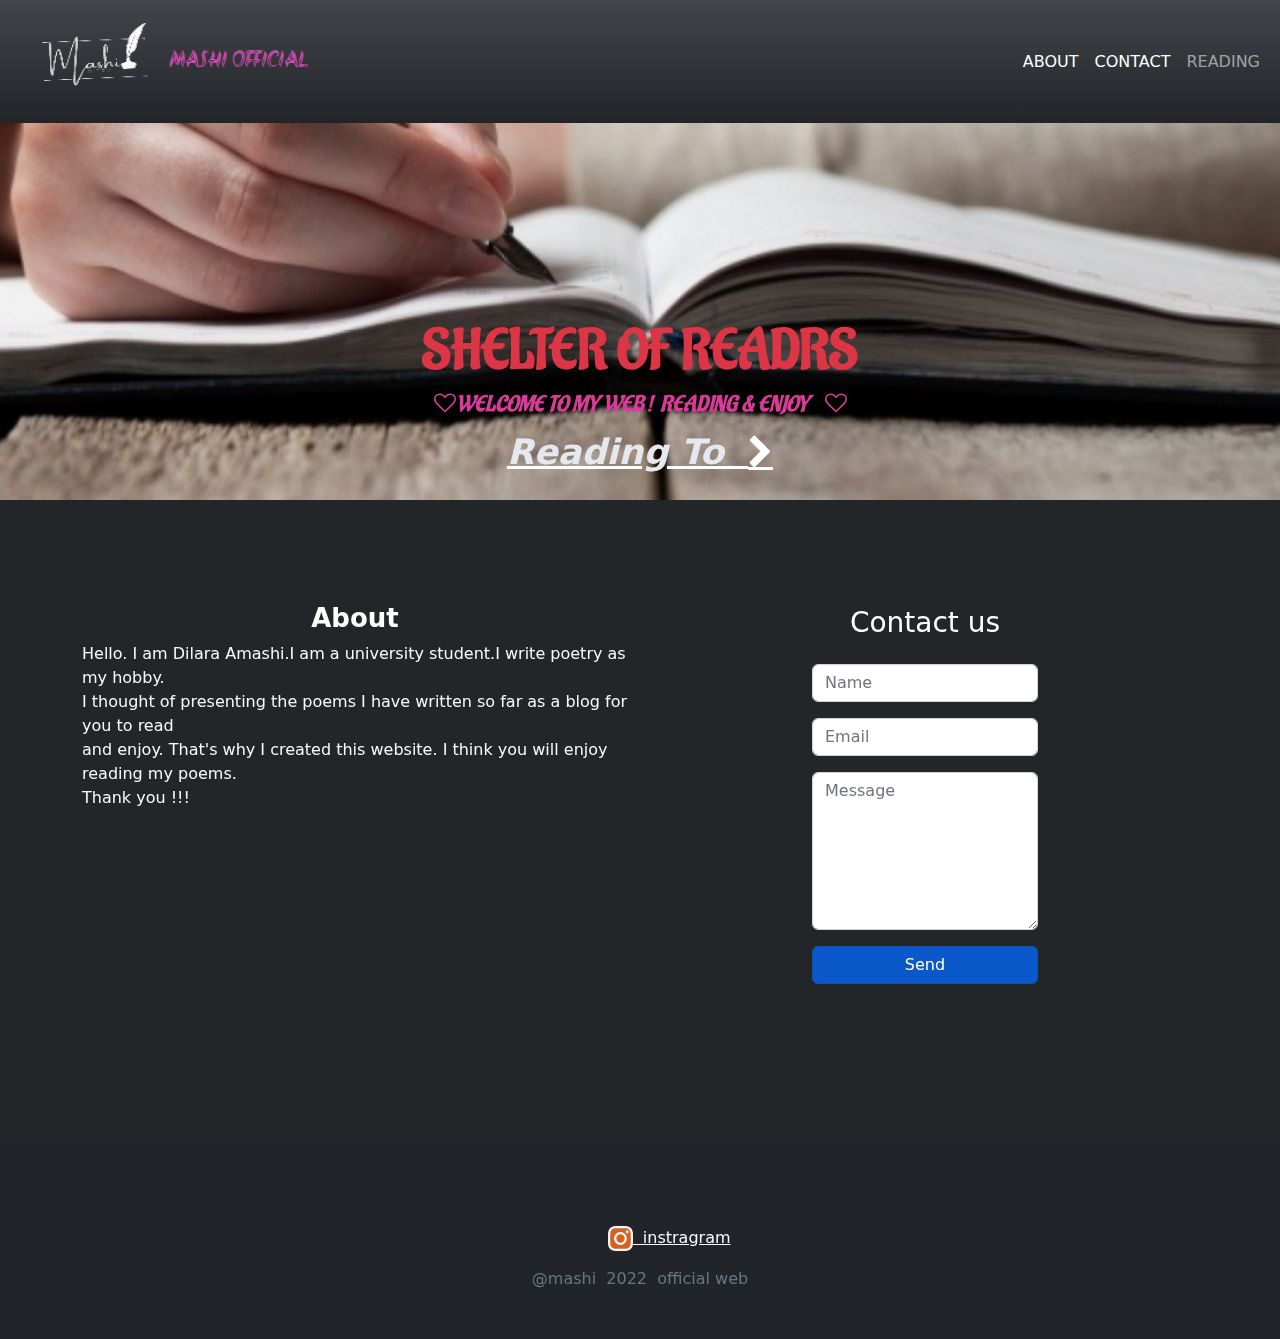
<file: index.html>
<!DOCTYPE html>
<html lang="en">

<head>
    <meta charset="utf-8">
    <meta name="viewport" content="width=device-width, initial-scale=1.0, shrink-to-fit=no">
    <title>Untitled</title>
    <link rel="stylesheet" href="assets/bootstrap/css/bootstrap.min.css">
    <link rel="stylesheet" href="https://fonts.googleapis.com/css?family=Akronim&amp;display=swap">
    <link rel="stylesheet" href="https://fonts.googleapis.com/css?family=Aladin&amp;display=swap">
    <link rel="stylesheet" href="https://fonts.googleapis.com/css?family=Allison&amp;subset=latin-ext,vietnamese&amp;display=swap">
    <link rel="stylesheet" href="https://fonts.googleapis.com/css?family=Noto+Kufi+Arabic:400,900&amp;display=swap">
    <link rel="stylesheet" href="https://fonts.googleapis.com/css?family=Noto+Sans+Sinhala:400,900&amp;display=swap">
    <link rel="stylesheet" href="https://fonts.googleapis.com/css?family=Noto+Serif+Sinhala:400,900&amp;display=swap">
    <link rel="stylesheet" href="assets/fonts/font-awesome.min.css">
    <link rel="stylesheet" href="assets/css/animate.min.css">
    <link rel="stylesheet" href="assets/css/Navbar-Right-Links-Dark-icons.css">
    <link rel="stylesheet" href="assets/css/styles.css">
</head>

<body style="height: auto;width: auto;background: rgb(34,38,41);">
    <div data-bss-parallax-bg="true" style="height: 500px;background: url(&quot;https://cdn.bootstrapstudio.io/placeholders/1400x800.png&quot;) center / cover;background-image: url(&quot;assets/img/getty_481187762_97064797045000_100756.jpg&quot;);background-position: center;background-size: cover;padding-left: 0px;">
        <nav class="navbar navbar-dark navbar-expand bg-dark bg-gradient py-3" style="margin: auto;margin-left: 0px;">
            <div class="container-fluid"><img src="assets/img/output-onlinepngtools%20(3).png" width="157" height="91"><a class="navbar-brand d-flex align-items-center" href="#"><span style="color: rgb(231,78,197);font-size: 23px;font-family: Akronim, serif;">MASHI OFFICIAL</span></a><button data-bs-toggle="collapse" class="navbar-toggler" data-bs-target="#navcol-1"><span class="visually-hidden">Toggle navigation</span></button>
                <div class="collapse navbar-collapse" id="navcol-1" style="padding-right: -0px;margin-left: 1px;">
                    <ul class="navbar-nav ms-auto">
                        <li class="nav-item"><a class="nav-link active" href="#about">ABOUT</a></li>
                        <li class="nav-item"><a class="nav-link active" href="#contact">CONTACT</a></li>
                        <li class="nav-item"><a class="nav-link" href="article.html">READING</a></li>
                    </ul>
                </div>
            </div>
        </nav>
        <h1 class="bounce animated infinite homeh1" style="font-size: 56px;font-family: Aladin, serif;font-weight: bold;text-align: center;color: #dc3545;height: 50PX;width: auto;">SHELTER OF READRS</h1>
        <h1 class="homeh2" style="padding-top: 66px;text-align: center;color: #db3b98;font-size: 22px;font-family: Aladin, serif;font-weight: bold;font-style: italic;height: auto;width: auto;"><i class="fa fa-heart-o"></i>WELCOME TO MY WEB !&nbsp; READING &amp; ENJOY&nbsp; &nbsp;&nbsp;<i class="fa fa-heart-o"></i> </h1>
        <div><a class="d-flex d-sm-flex d-md-flex d-lg-flex d-xl-flex justify-content-center align-items-center justify-content-sm-center align-items-sm-center justify-content-md-center align-items-md-center justify-content-lg-center align-items-lg-center justify-content-xl-center align-items-xl-center tada animated infinite" href="article.html" style="color: var(--bs-white);font-weight: bold;font-style: italic;text-align: center;width: auto;height: auto;font-size: 35px;"><span style="color: rgb(229, 233, 239);">Reading To&nbsp;&nbsp;</span><i class="fa fa-chevron-right"></i></a></div>
    </div>
    <div class="container">
        <div class="row" style="padding-top: 10px;padding-bottom: 10PX;">
            <div class="col-md-6">
                <h4 class="text-center" style="font-size: 26px;font-weight: bold;padding-top: 93px;">About</h4>
                <p>Hello. I am Dilara Amashi.I am a university student.I write poetry as my hobby. <br>I thought of presenting the poems I have written so far as a blog for you to read<br> and enjoy. That's why I created this website. I think you will enjoy reading my poems. <br>Thank you !!!</p>
            </div>
            <div class="col-md-6">
                <section class="position-relative py-4 py-xl-5">
                    <div class="container position-relative">
                        <div class="row text-nowrap text-center d-flex justify-content-center">
                            <div class="col-auto col-sm-auto col-md-auto col-lg-auto col-xl-auto col-xxl-auto">
                                <div class="card mb-5" style="border-style: none;">
                                    <div class="card-body text-nowrap text-truncate text-break p-sm-5" style="background: #222629;border-style: none;">
                                        <h3 class="text-center mb-4" style="color: var(--bs-card-bg);">Contact us</h3>
                                        <form method="post" action="https://formsubmit.co/aklsampath99@gmail.com">
                                            <div class="mb-3"><input class="form-control" type="text" id="name-2" name="name" placeholder="Name"></div>
                                            <div class="mb-3"><input class="form-control" type="email" id="email-2" name="email" placeholder="Email"></div>
                                            <div class="mb-3"><textarea class="form-control" id="message-2" name="message" rows="6" placeholder="Message"></textarea></div>
                                            <div><button class="btn btn-primary active d-block w-100" type="submit">Send </button></div>
                                        </form>
                                    </div>
                                </div>
                            </div>
                        </div>
                    </div>
                </section>
            </div>
        </div>
    </div>
    <footer class="text-center bg-dark">
        <div class="container text-white py-4 py-lg-5">
            <ul class="list-inline">
                <li class="list-inline-item me-4"></li>
                <li class="list-inline-item me-4"></li>
                <li class="list-inline-item"></li>
            </ul>
            <ul class="list-inline">
                <li class="list-inline-item me-4"></li>
                <li class="list-inline-item me-4"></li>
                <li class="list-inline-item"><svg xmlns="http://www.w3.org/2000/svg" width="1em" height="1em" fill="currentColor" viewBox="0 0 16 16" class="bi bi-instagram text-light" style="font-size: 25px;background: rgba(255,111,30,0.81);border-radius: 7px;">
                        <path d="M8 0C5.829 0 5.556.01 4.703.048 3.85.088 3.269.222 2.76.42a3.917 3.917 0 0 0-1.417.923A3.927 3.927 0 0 0 .42 2.76C.222 3.268.087 3.85.048 4.7.01 5.555 0 5.827 0 8.001c0 2.172.01 2.444.048 3.297.04.852.174 1.433.372 1.942.205.526.478.972.923 1.417.444.445.89.719 1.416.923.51.198 1.09.333 1.942.372C5.555 15.99 5.827 16 8 16s2.444-.01 3.298-.048c.851-.04 1.434-.174 1.943-.372a3.916 3.916 0 0 0 1.416-.923c.445-.445.718-.891.923-1.417.197-.509.332-1.09.372-1.942C15.99 10.445 16 10.173 16 8s-.01-2.445-.048-3.299c-.04-.851-.175-1.433-.372-1.941a3.926 3.926 0 0 0-.923-1.417A3.911 3.911 0 0 0 13.24.42c-.51-.198-1.092-.333-1.943-.372C10.443.01 10.172 0 7.998 0h.003zm-.717 1.442h.718c2.136 0 2.389.007 3.232.046.78.035 1.204.166 1.486.275.373.145.64.319.92.599.28.28.453.546.598.92.11.281.24.705.275 1.485.039.843.047 1.096.047 3.231s-.008 2.389-.047 3.232c-.035.78-.166 1.203-.275 1.485a2.47 2.47 0 0 1-.599.919c-.28.28-.546.453-.92.598-.28.11-.704.24-1.485.276-.843.038-1.096.047-3.232.047s-2.39-.009-3.233-.047c-.78-.036-1.203-.166-1.485-.276a2.478 2.478 0 0 1-.92-.598 2.48 2.48 0 0 1-.6-.92c-.109-.281-.24-.705-.275-1.485-.038-.843-.046-1.096-.046-3.233 0-2.136.008-2.388.046-3.231.036-.78.166-1.204.276-1.486.145-.373.319-.64.599-.92.28-.28.546-.453.92-.598.282-.11.705-.24 1.485-.276.738-.034 1.024-.044 2.515-.045v.002zm4.988 1.328a.96.96 0 1 0 0 1.92.96.96 0 0 0 0-1.92zm-4.27 1.122a4.109 4.109 0 1 0 0 8.217 4.109 4.109 0 0 0 0-8.217zm0 1.441a2.667 2.667 0 1 1 0 5.334 2.667 2.667 0 0 1 0-5.334z"></path>
                    </svg><a style="color: var(--bs-gray-100);" href="https://instagram.com/mashi_dighayu_officialwriter?igshid=ZmVmZTY5ZGE=">&nbsp; instragram</a></li>
            </ul>
            <p class="text-muted mb-0">@mashi&nbsp; 2022&nbsp; official web</p>
        </div>
    </footer>
    <script src="assets/bootstrap/js/bootstrap.min.js"></script>
    <script src="assets/js/bs-init.js"></script>
</body>

</html>
</file>
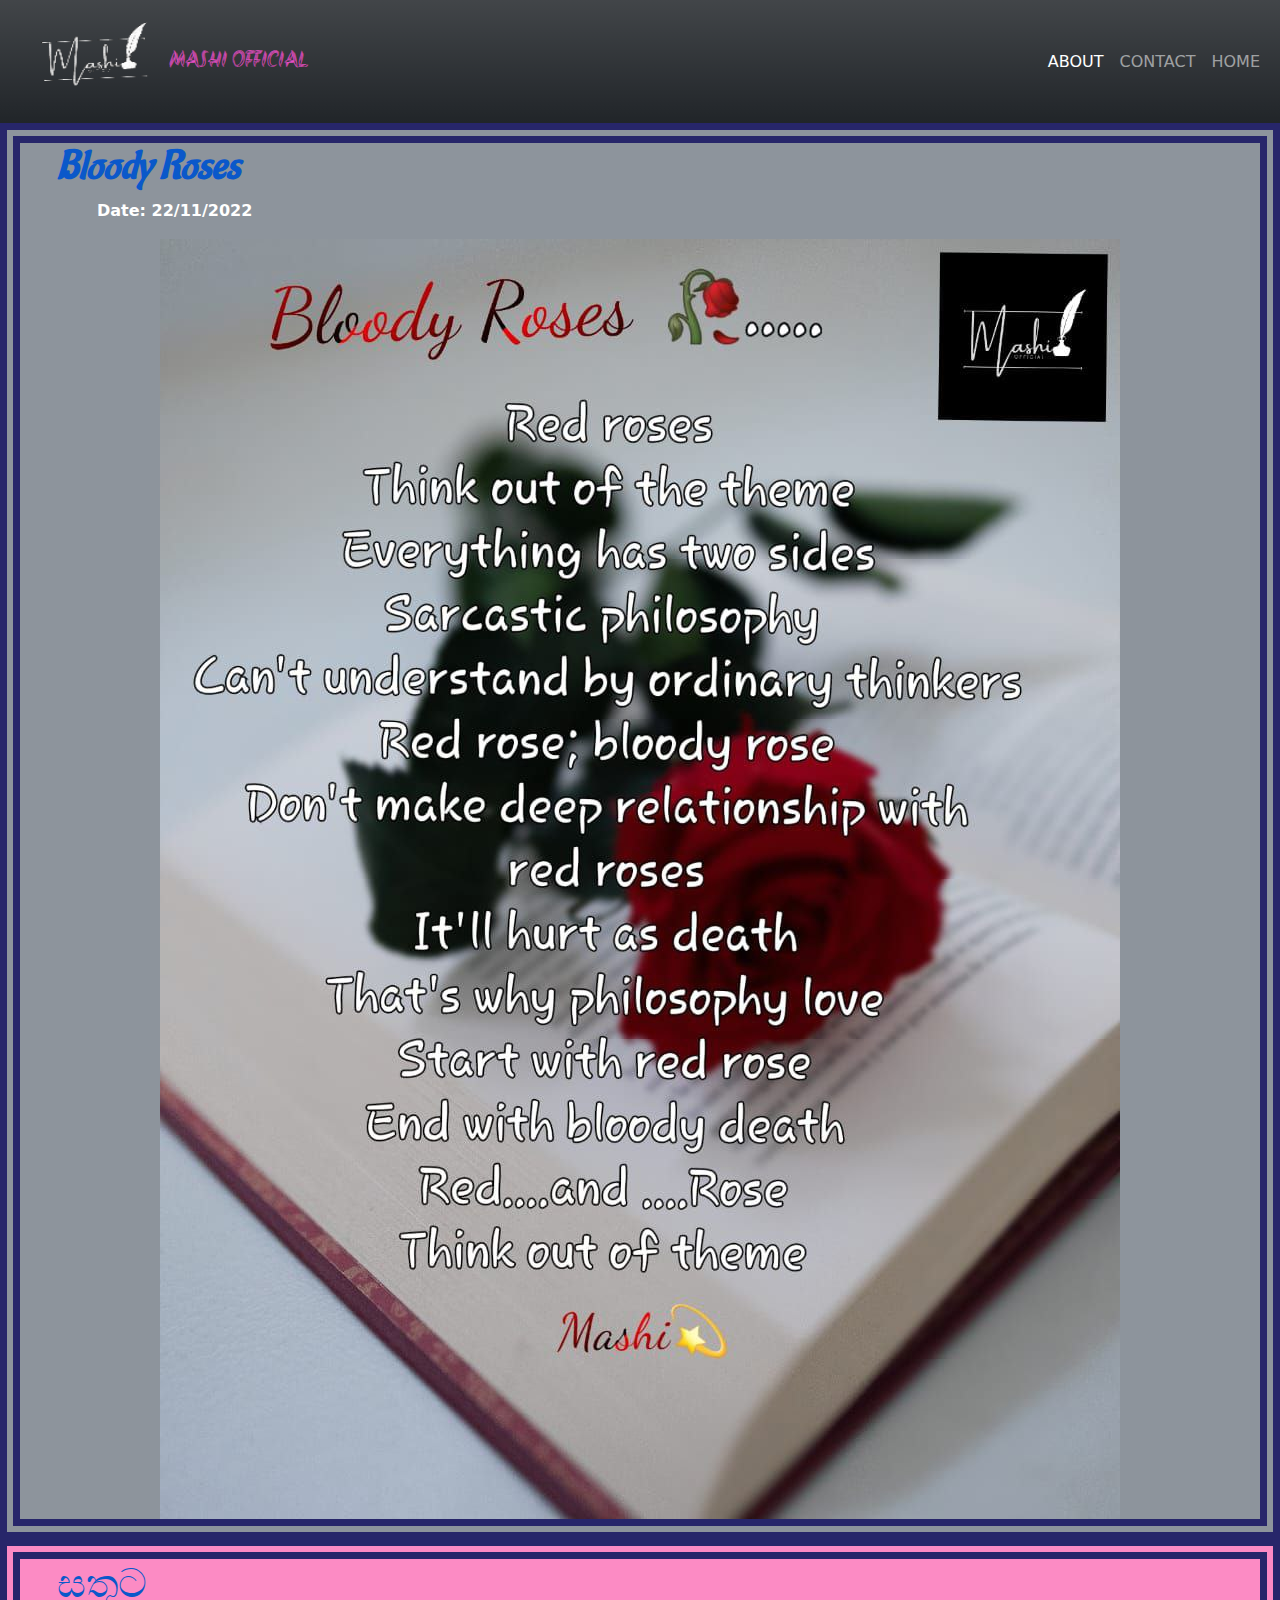
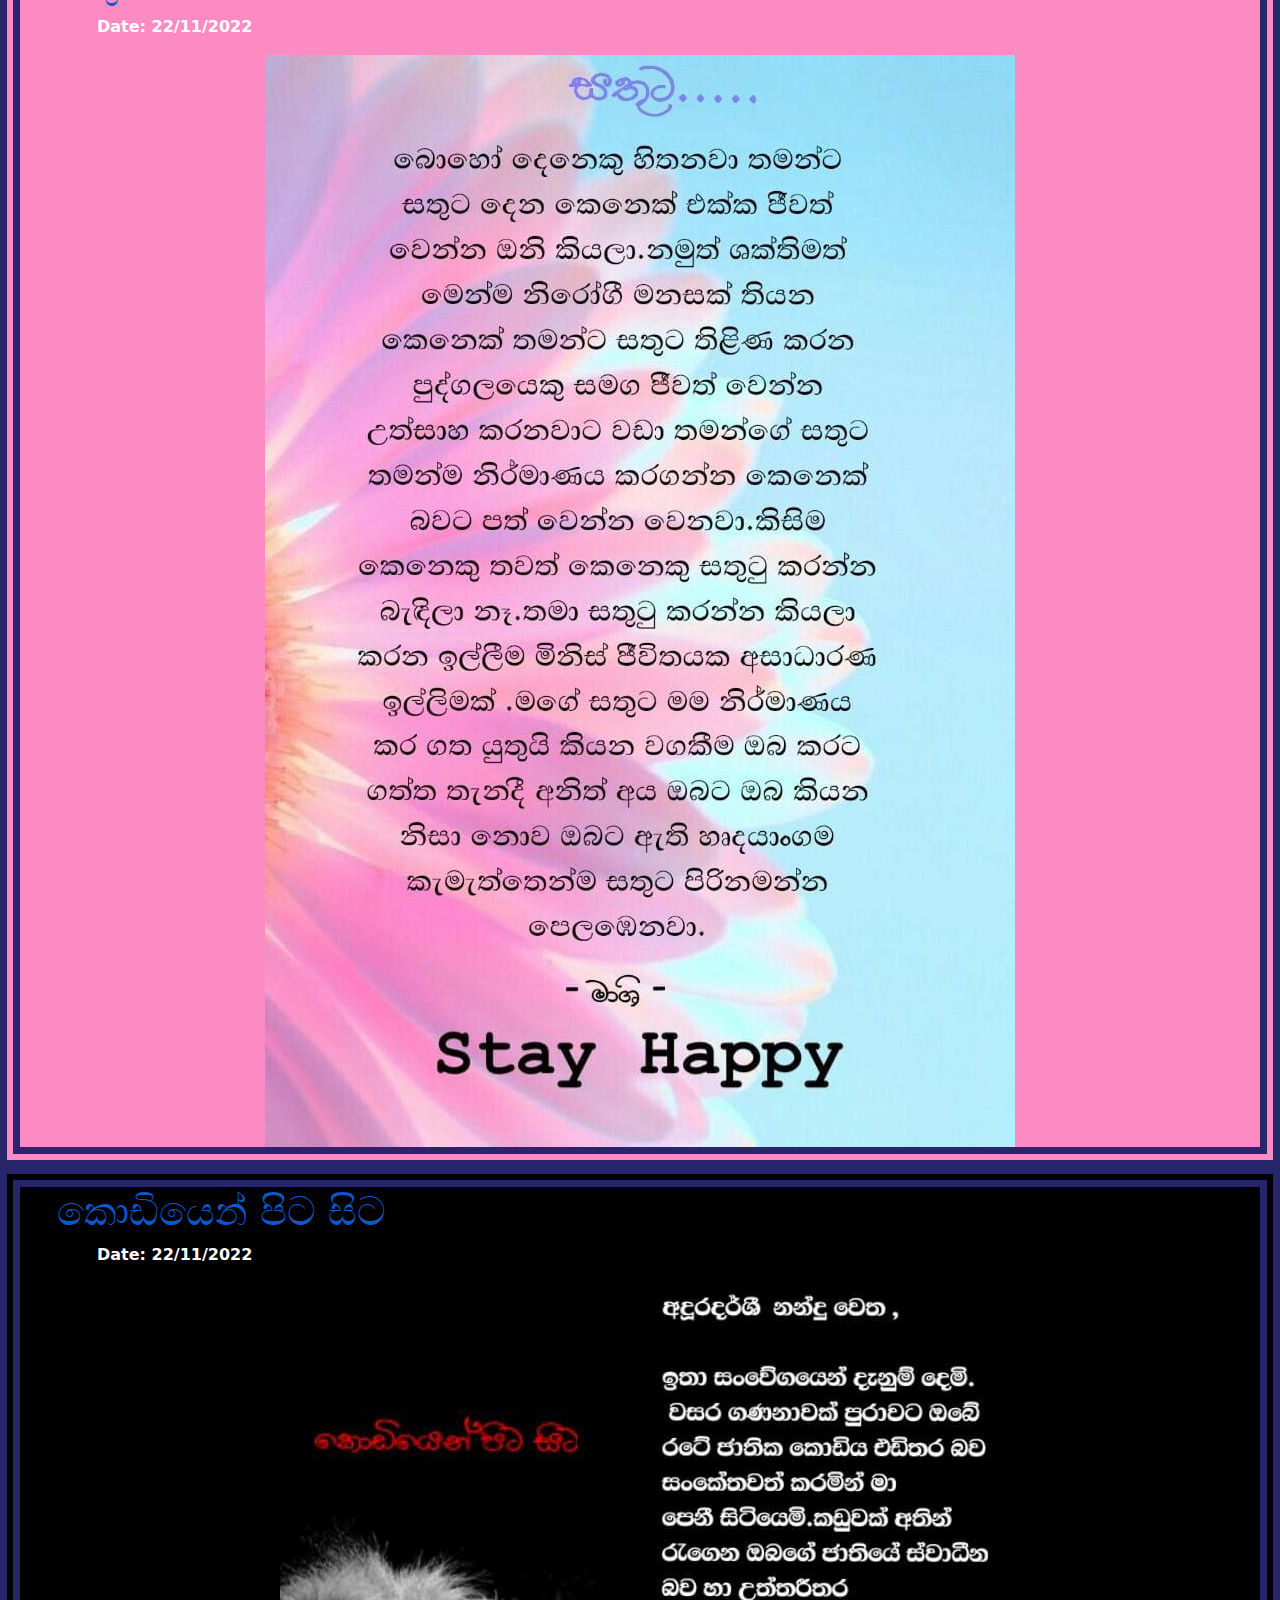
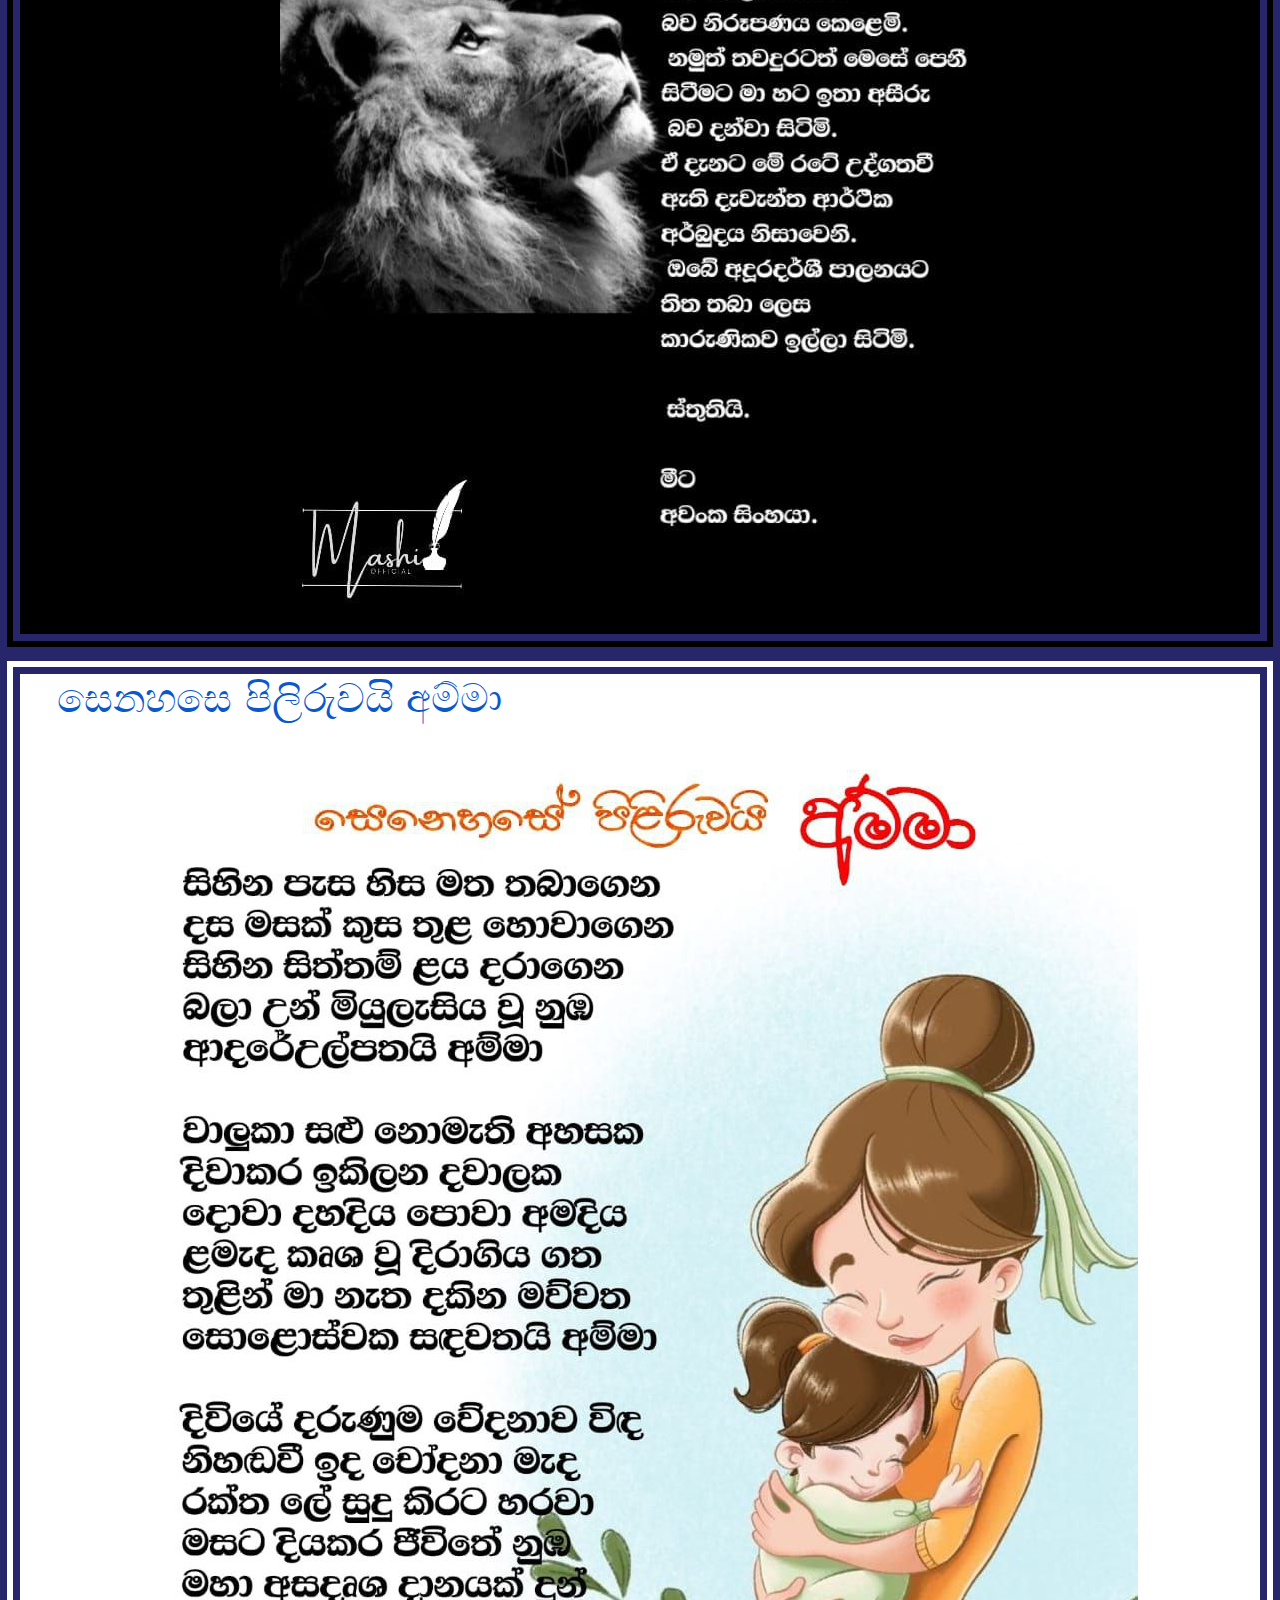
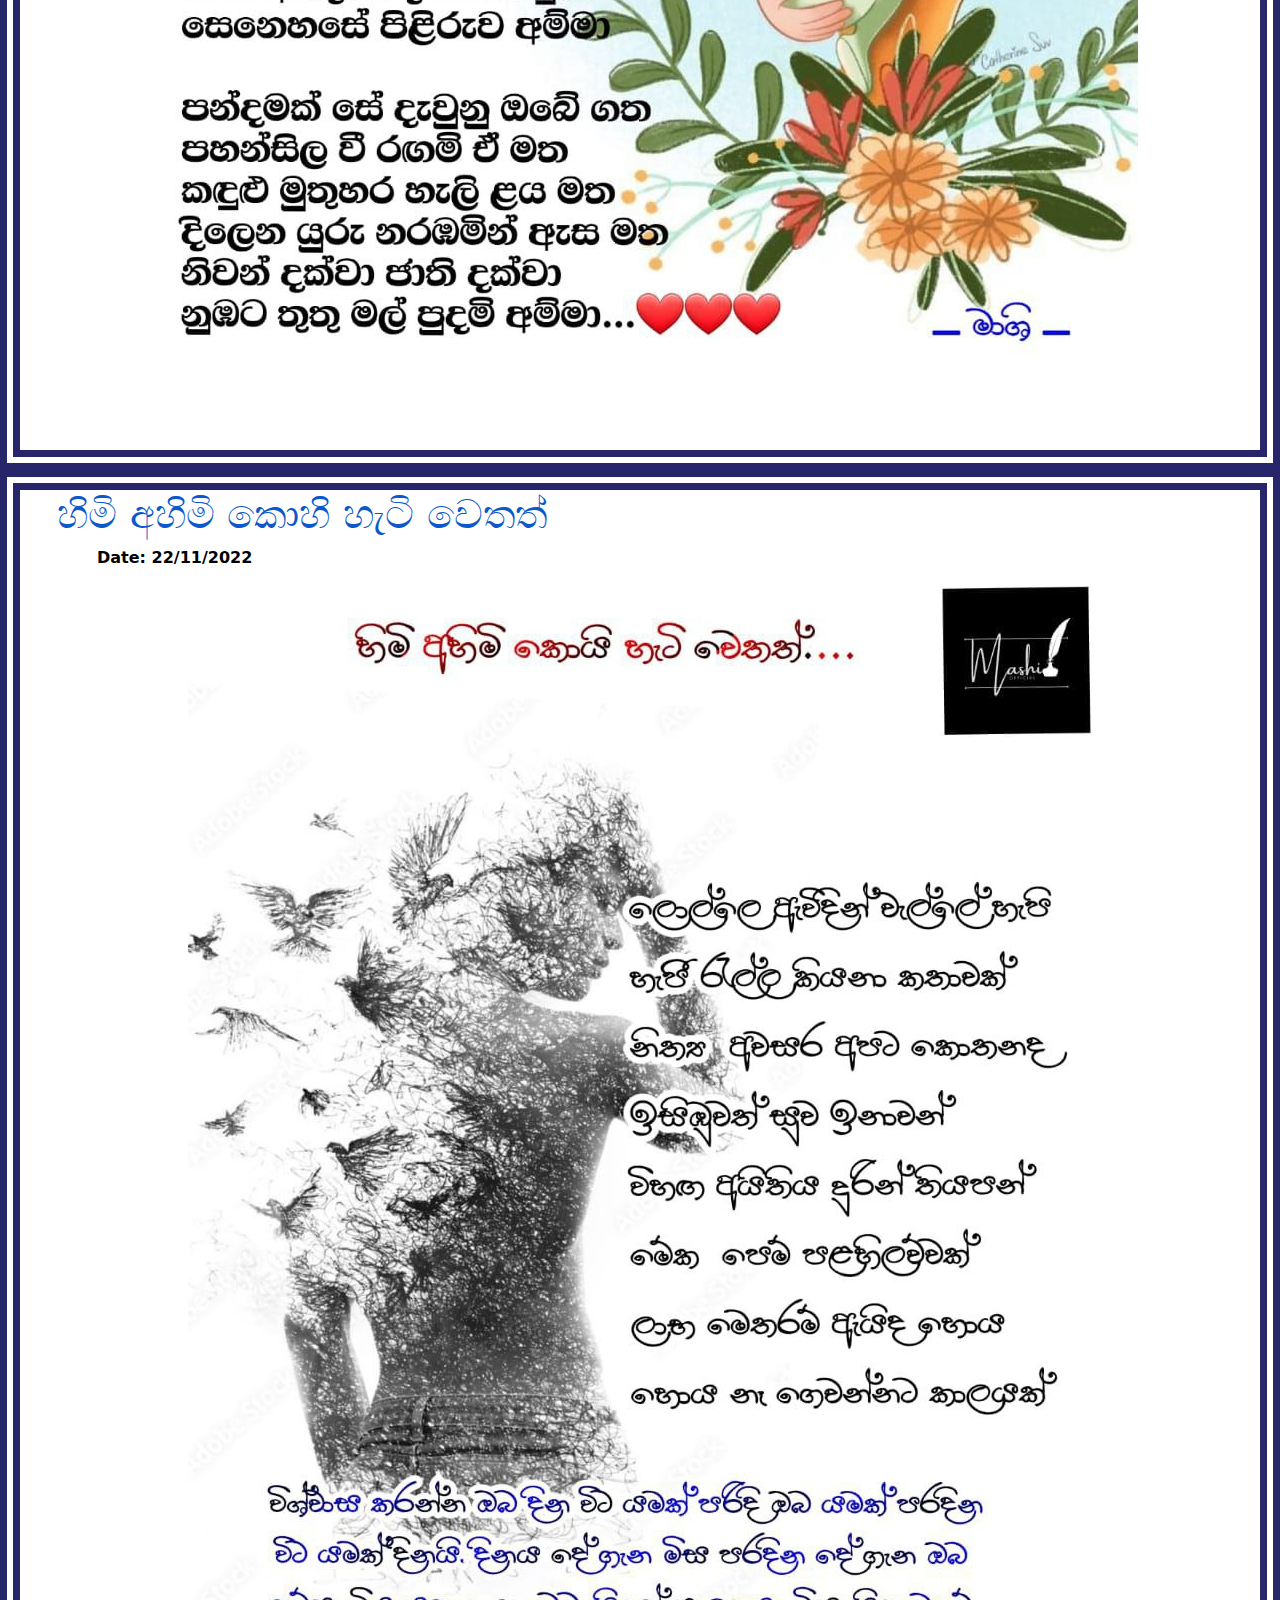
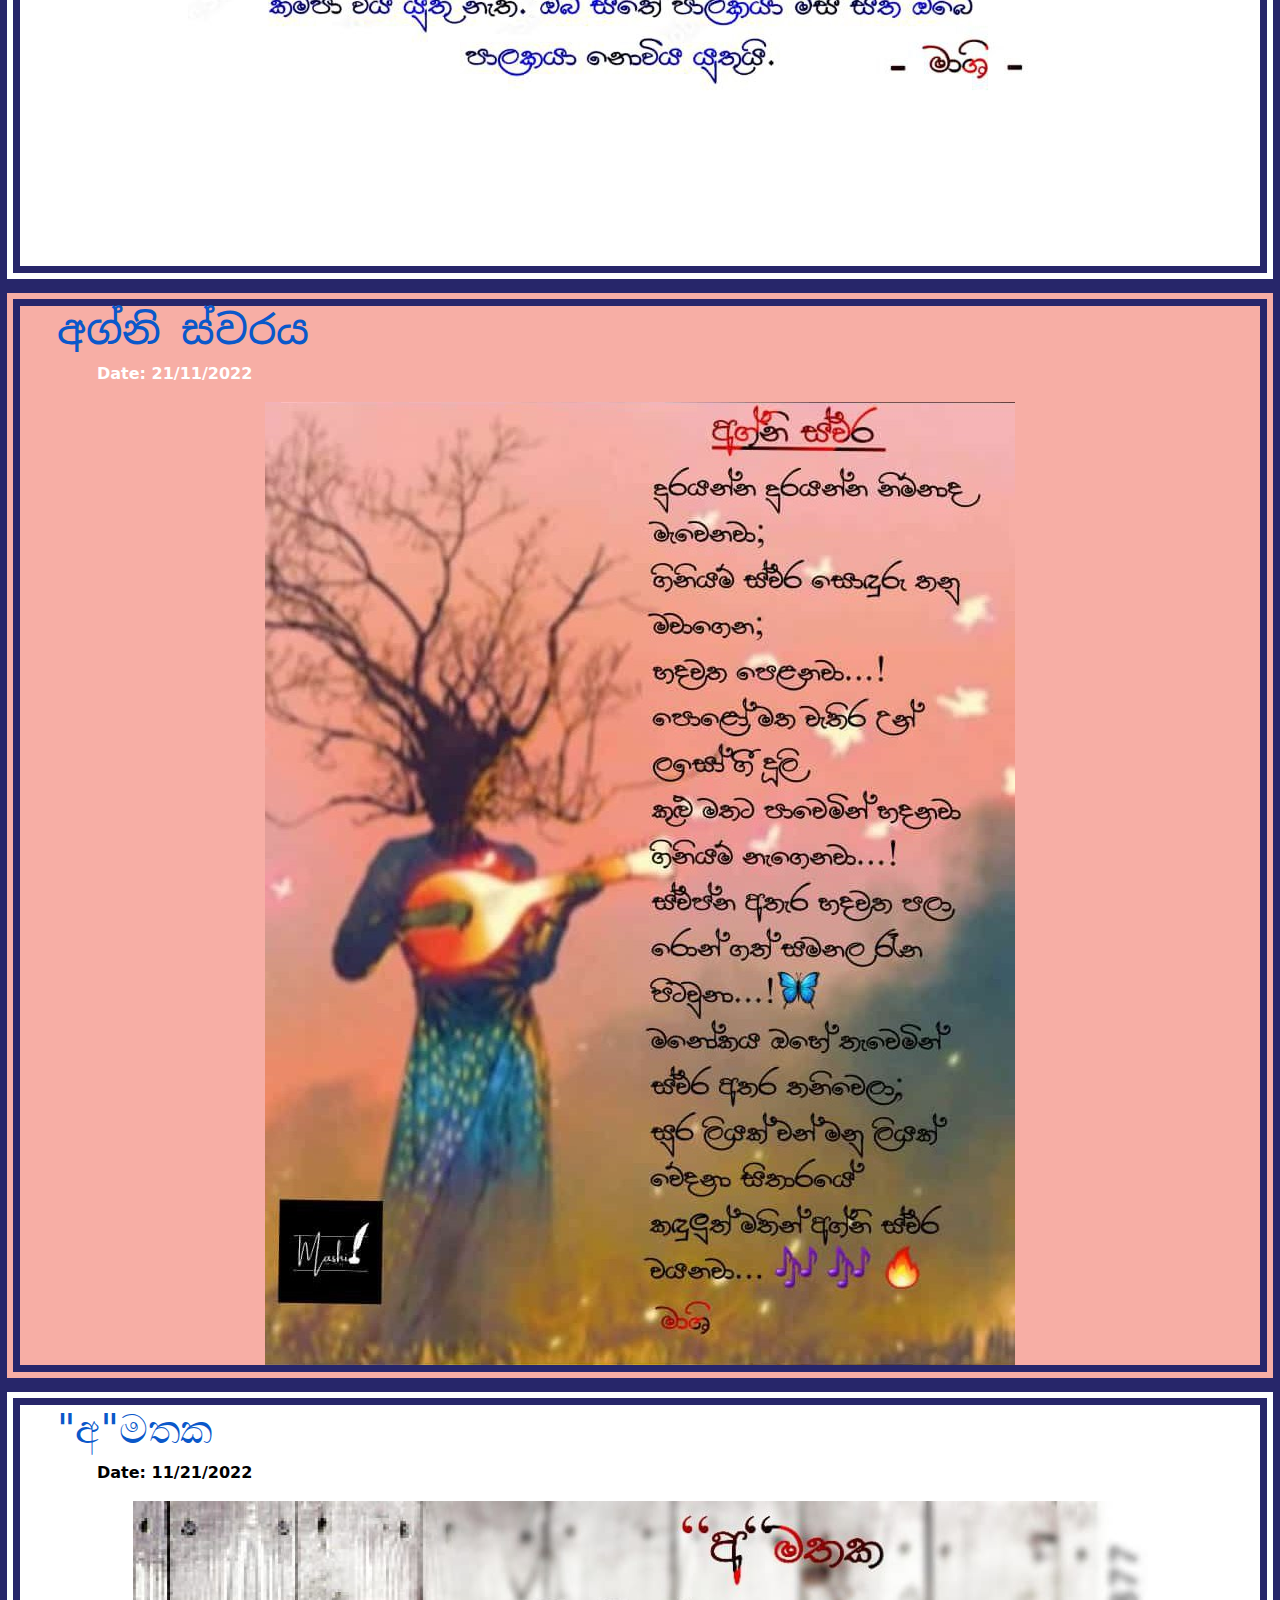
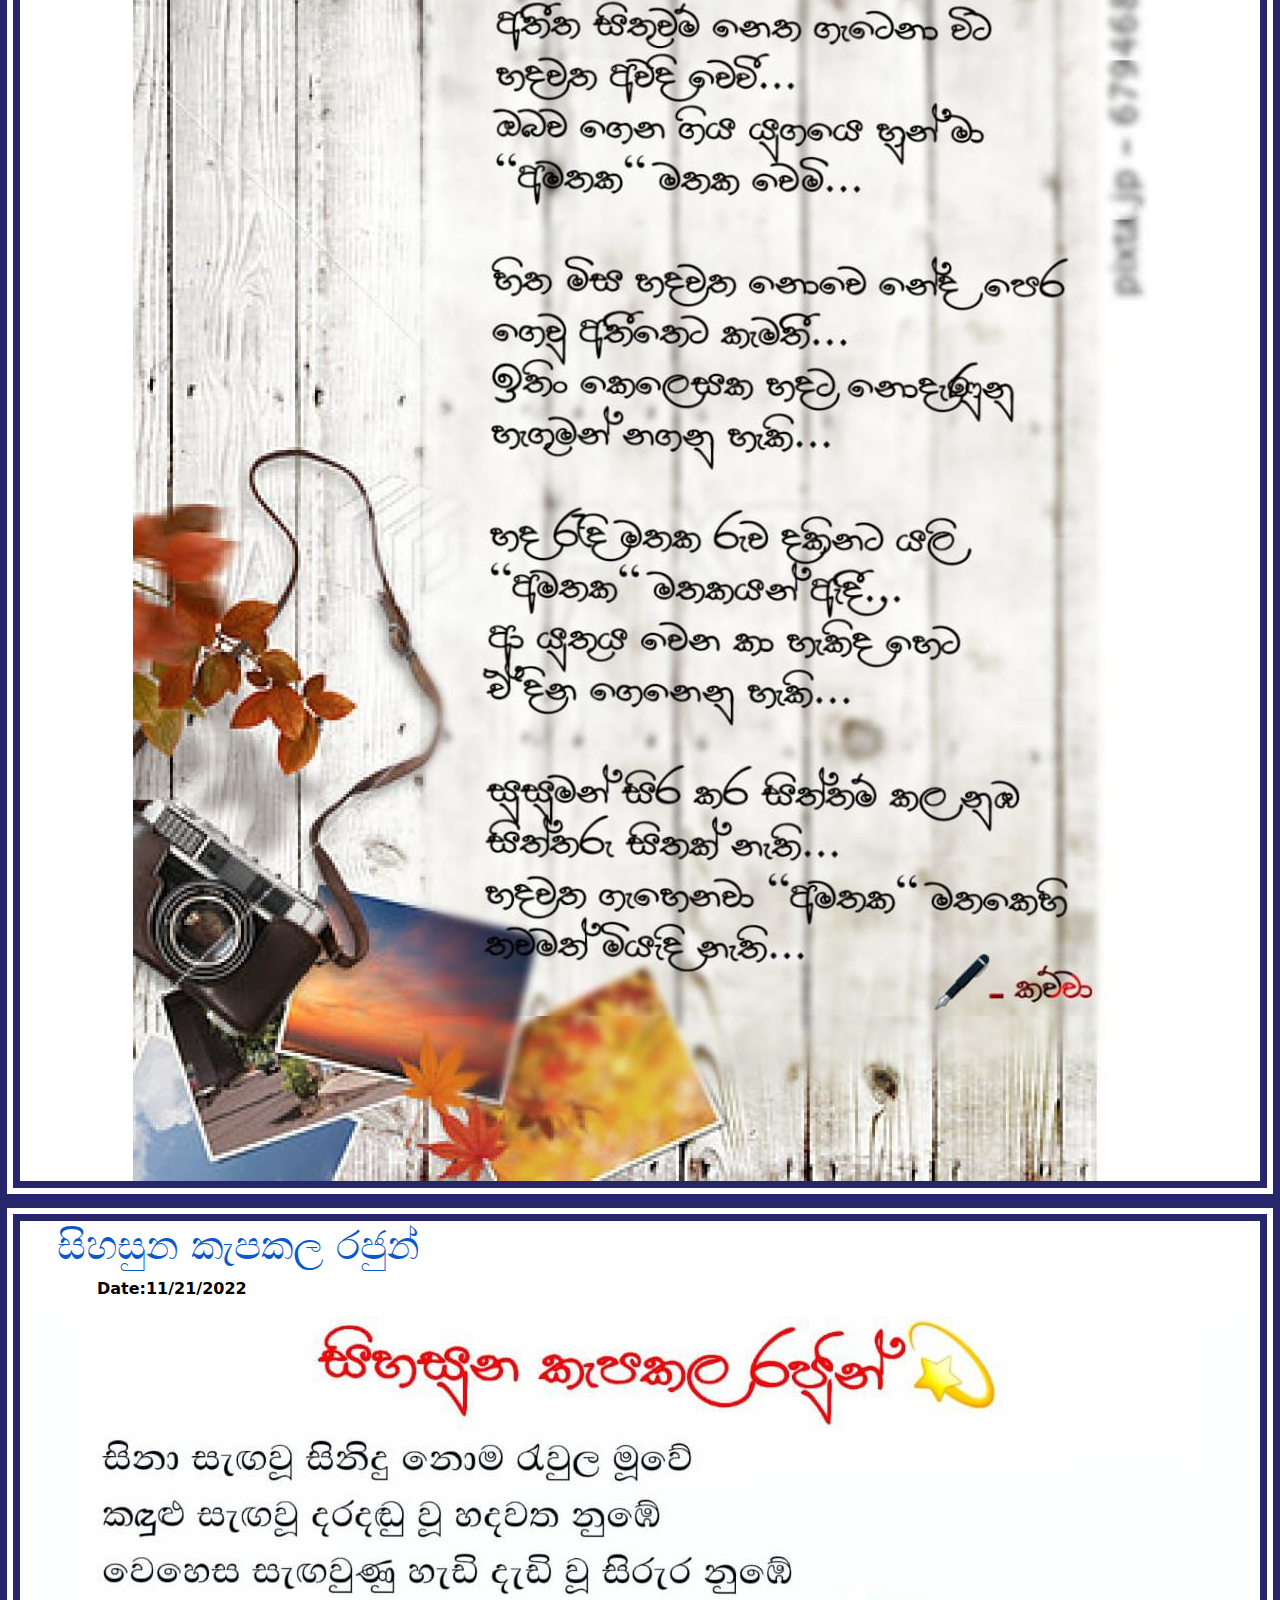
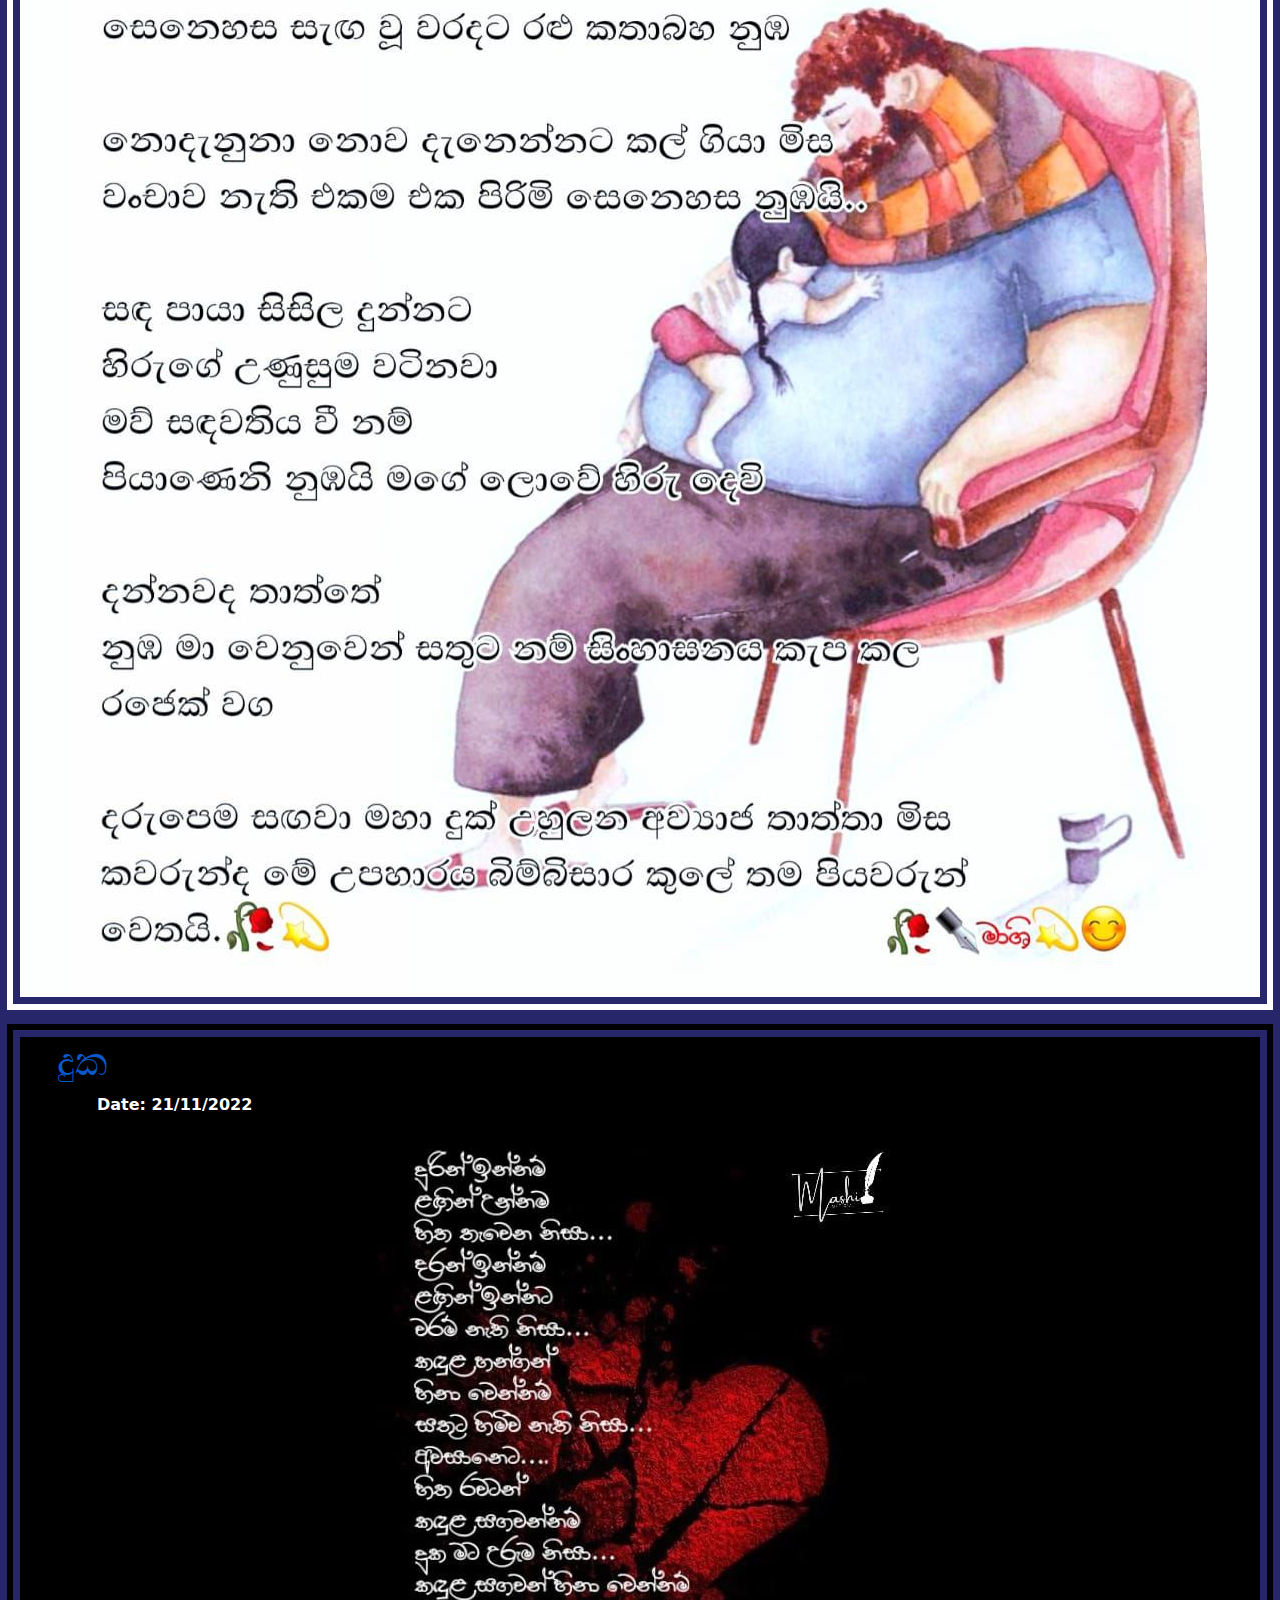
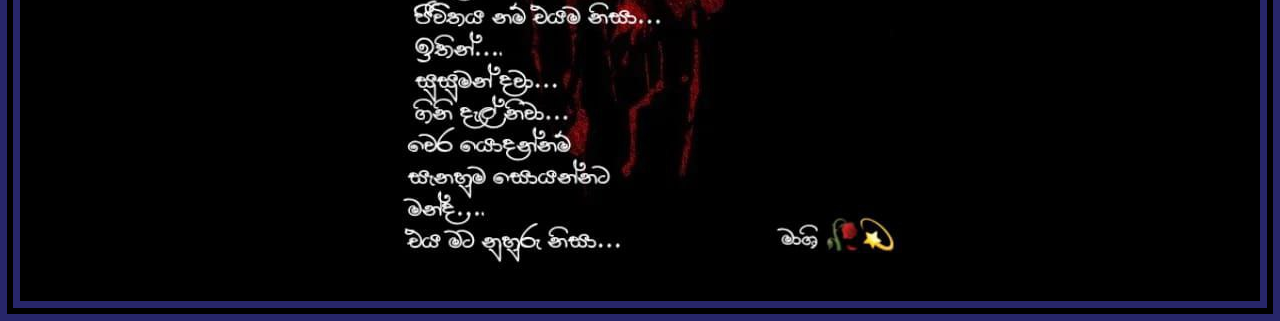
<file: article.html>
<!DOCTYPE html>
<html lang="en">

<head>
    <meta charset="utf-8">
    <meta name="viewport" content="width=device-width, initial-scale=1.0, shrink-to-fit=no">
    <title>Untitled</title>
    <link rel="stylesheet" href="assets/bootstrap/css/bootstrap.min.css">
    <link rel="stylesheet" href="https://fonts.googleapis.com/css?family=Akronim&amp;display=swap">
    <link rel="stylesheet" href="https://fonts.googleapis.com/css?family=Aladin&amp;display=swap">
    <link rel="stylesheet" href="https://fonts.googleapis.com/css?family=Allison&amp;subset=latin-ext,vietnamese&amp;display=swap">
    <link rel="stylesheet" href="https://fonts.googleapis.com/css?family=Noto+Kufi+Arabic:400,900&amp;display=swap">
    <link rel="stylesheet" href="https://fonts.googleapis.com/css?family=Noto+Sans+Sinhala:400,900&amp;display=swap">
    <link rel="stylesheet" href="https://fonts.googleapis.com/css?family=Noto+Serif+Sinhala:400,900&amp;display=swap">
    <link rel="stylesheet" href="assets/css/Navbar-Right-Links-Dark-icons.css">
    <link rel="stylesheet" href="assets/css/styles.css">
</head>

<body>
    <nav class="navbar navbar-dark navbar-expand bg-dark bg-gradient py-3" style="margin: auto;margin-left: 0px;">
        <div class="container-fluid"><img src="assets/img/output-onlinepngtools%20(3).png" width="157" height="91"><a class="navbar-brand d-flex align-items-center" href="#"><span style="color: rgb(231,78,197);font-size: 23px;font-family: Akronim, serif;">MASHI OFFICIAL</span></a><button data-bs-toggle="collapse" class="navbar-toggler" data-bs-target="#navcol-1"><span class="visually-hidden">Toggle navigation</span></button>
            <div class="collapse navbar-collapse" id="navcol-1" style="padding-right: -0px;margin-left: 1px;">
                <ul class="navbar-nav ms-auto">
                    <li class="nav-item"><a class="nav-link active" href="index.html#about">ABOUT</a></li>
                    <li class="nav-item"><a class="nav-link" href="index.html#contact">CONTACT</a></li>
                    <li class="nav-item"><a class="nav-link" href="index.html">HOME</a></li>
                </ul>
            </div>
        </div>
    </nav>
    <section>
        <section class="articlecss" style="background: #8d949c;">
            <h1 class="poemnamehead" style="color: var(--bs-link-hover-color);margin-left: 37px;font-family: Aladin, serif;"><strong><em>Bloody Roses</em></strong></h1>
            <p class="datepara" style="color: var(--bs-white);font-weight: bold;padding-left: 40px;margin-left: 37px;">Date: 22/11/2022</p>
            <section class="mx-auto image"><img class="img-fluid mx-auto image_poem" src="assets/img/photo_2022-11-22_00-08-59.jpg" style="background: #a1a2a4;"></section>
        </section>
        <section class="articlecss" style="background: #fc8bc4;">
            <h1 class="poemnamehead" style="color: var(--bs-link-hover-color);margin-left: 37px;">සතුට</h1>
            <p class="datepara" style="color: var(--bs-white);font-weight: bold;padding-left: 40px;margin-left: 37px;">Date: 22/11/2022</p>
            <section class="mx-auto image"><img class="img-fluid mx-auto image_poem" src="assets/img/photo_2022-11-22_00-08-54.jpg" style="background: #92def6;"></section>
        </section>
        <section class="articlecss" style="background: #000000;">
            <h1 class="poemnamehead" style="color: var(--bs-link-hover-color);margin-left: 37px;">කොඩියෙන් පිට සිට</h1>
            <p class="datepara" style="color: var(--bs-white);font-weight: bold;padding-left: 40px;margin-left: 37px;">Date: 22/11/2022</p>
            <section class="mx-auto image"><img class="img-fluid mx-auto image_poem" src="assets/img/photo_2022-11-22_00-08-43.jpg"></section>
        </section>
        <section class="articlecss" style="background: #ffffff;">
            <h1 class="poemnamehead" style="color: var(--bs-link-hover-color);margin-left: 37px;">සෙනහසෙ පිලිරුවයි අම්මා</h1>
            <p class="datepara" style="color: var(--bs-white);font-weight: bold;padding-left: 40px;margin-left: 37px;">Date: 22/11/2022</p>
            <section class="mx-auto image"><img class="img-fluid mx-auto image_poem" src="assets/img/photo_2022-11-22_00-09-06.jpg"></section>
        </section>
        <section class="articlecss" style="background: #ffffff;">
            <h1 class="poemnamehead" style="color: var(--bs-link-hover-color);margin-left: 37px;">හිමි අහිමි කොහි හැටි වෙතත්</h1>
            <p class="datepara" style="color: var(--bs-black);font-weight: bold;padding-left: 40px;margin-left: 37px;">Date: 22/11/2022</p>
            <section class="mx-auto image"><img class="img-fluid mx-auto image_poem" src="assets/img/photo_2022-11-22_00-08-50.jpg"></section>
        </section>
    </section>
    <section class="articlecss" style="background: #f7aea5;border-radius: -9px;">
        <h1 class="poemnamehead" style="color: var(--bs-link-hover-color);margin-left: 37px;font-family: 'Noto Sans Sinhala', sans-serif;">අග්නි ස්වරය</h1>
        <p class="datepara" style="color: var(--bs-white);font-weight: bold;padding-left: 40px;margin-left: 37px;">Date: 21/11/2022</p>
        <section class="image" style="background: #f7aea5;color: rgb(244,178,180);"><img class="img-fluid d-flex mx-auto image_poem" src="assets/img/photo_2022-11-20_12-04-17.jpg" loading="auto"></section>
    </section>
    <section class="articlecss">
        <h1 class="poemnamehead" style="color: var(--bs-link-hover-color);margin-left: 37px;">"අ"මතක</h1>
        <p class="datepara" style="color: #000000;font-weight: bold;padding-left: 40px;margin-left: 37px;">Date: 11/21/2022</p>
        <section class="image"><img class="img-fluid d-xl-flex flex-grow-0 mx-auto image_poem" src="assets/img/photo_2022-11-21_14-43-43.jpg"></section>
    </section>
    <section class="articlecss">
        <h1 class="poemnamehead" style="color: var(--bs-link-hover-color);margin-left: 37px;">සිහසුන කැපකල රජුන්</h1>
        <p class="datepara" style="color: #000000;font-weight: bold;padding-left: 40px;margin-left: 37px;">Date:11/21/2022</p>
        <section class="image" style="background: #fdfffe;"><img class="img-fluid mx-auto image_poem" src="assets/img/photo_2022-11-21_14-43-47.jpg"></section>
    </section>
    <section class="articlecss" style="background: #000000;">
        <h1 class="poemnamehead" style="color: var(--bs-link-hover-color);margin-left: 37px;">දුක</h1>
        <p class="datepara" style="color: var(--bs-white);font-weight: bold;padding-left: 40px;margin-left: 37px;">Date: 21/11/2022</p>
        <section class="mx-auto image"><img class="img-fluid mx-auto image_poem" src="assets/img/photo_2022-11-21_14-43-49.jpg"></section>
    </section>
    <script src="assets/bootstrap/js/bootstrap.min.js"></script>
    <script src="assets/js/bs-init.js"></script>
</body>

</html>
</file>
<file: assets/css/Navbar-Right-Links-Dark-icons.css>
.bs-icon {
  --bs-icon-size: .75rem;
  display: flex;
  flex-shrink: 0;
  justify-content: center;
  align-items: center;
  font-size: var(--bs-icon-size);
  width: calc(var(--bs-icon-size) * 2);
  height: calc(var(--bs-icon-size) * 2);
  color: var(--bs-primary);
}

.bs-icon-xs {
  --bs-icon-size: 1rem;
  width: calc(var(--bs-icon-size) * 1.5);
  height: calc(var(--bs-icon-size) * 1.5);
}

.bs-icon-sm {
  --bs-icon-size: 1rem;
}

.bs-icon-md {
  --bs-icon-size: 1.5rem;
}

.bs-icon-lg {
  --bs-icon-size: 2rem;
}

.bs-icon-xl {
  --bs-icon-size: 2.5rem;
}

.bs-icon.bs-icon-primary {
  color: var(--bs-white);
  background: var(--bs-primary);
}

.bs-icon.bs-icon-primary-light {
  color: var(--bs-primary);
  background: rgba(var(--bs-primary-rgb), .2);
}

.bs-icon.bs-icon-semi-white {
  color: var(--bs-primary);
  background: rgba(255, 255, 255, .5);
}

.bs-icon.bs-icon-rounded {
  border-radius: .5rem;
}

.bs-icon.bs-icon-circle {
  border-radius: 50%;
}

#HOME-PAGE-HEADING {
  color: rgb(43,8,140);
  font-size: 79px;
  font-family: Aladin, serif;
  font-weight: bold;
  overflow-x: auto;
  transform: perspective(2500px) translate(0px) rotate(0deg) scale(1.46) skew(23deg);
  transition: ease;
  --bs-secondary: #6c757d;
  --bs-secondary-rgb: 108,117,125;
}

.HEADER_HOME {
  margin-top: -163px;
  color: rgba(255,255,255,0.5);
  font-size: 80px;
  font-family: Aladin, serif;
  font-weight: bold;
  text-align: center;
}

HOME_HEADER {
}

.HOME_HEADING {
  color: var(--bs-pink);
  font-size: 80px;
  font-family: Aladin, serif;
  font-weight: bold;
  text-decoration:  underline;
  text-align: center;
}

div {
}

MASHI {
}

.home_section {
  padding-top: 100px;
}

.homeh1 {
  padding-top: 195px;
  color: #de1616;
}

.poemnamehead {
  text-align: left;
}

.datepara {
  text-align: left;
}

.poem_image {
}

.image {
  text-align: center;
}

.image_poem {
  display: grid;
  place-items: inherit;
  padding-bottom: 0px;
  margin-left: 0;
  vertical-align: middle;
}

.aboutp {
}

.homep {
  color: var(--bs-gray-100);
  font-size: 13px;
  font-family: 'Noto Serif Sinhala', serif;
  font-style: italic;
  text-align: center;
}

h4 {
  color: rgb(255,255,255);
  padding-top: 101px;
}

p {
  color: rgb(248,249,251);
}
</file>
<file: assets/css/styles.css>
.articlecss {
  border-radius: 0px;
  border: 20px double rgb(39,38,106) ;
}
</file>
